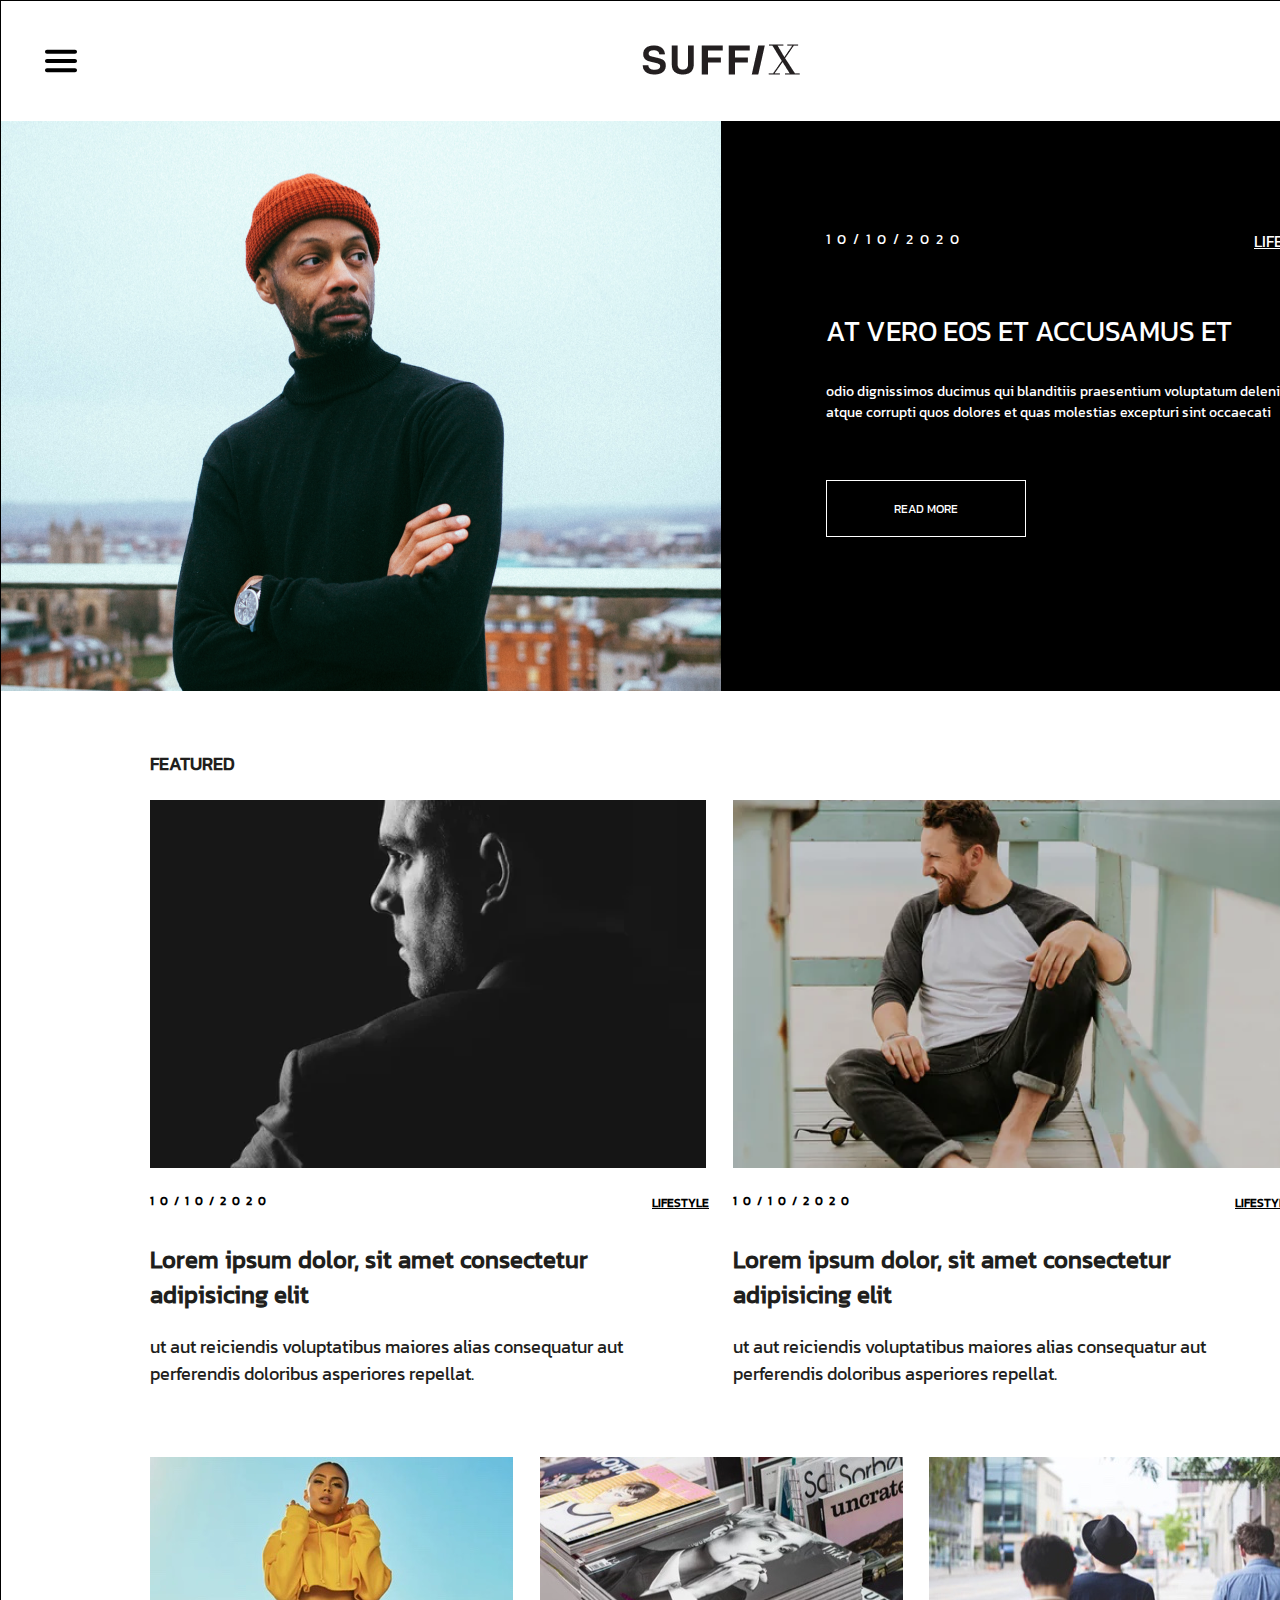
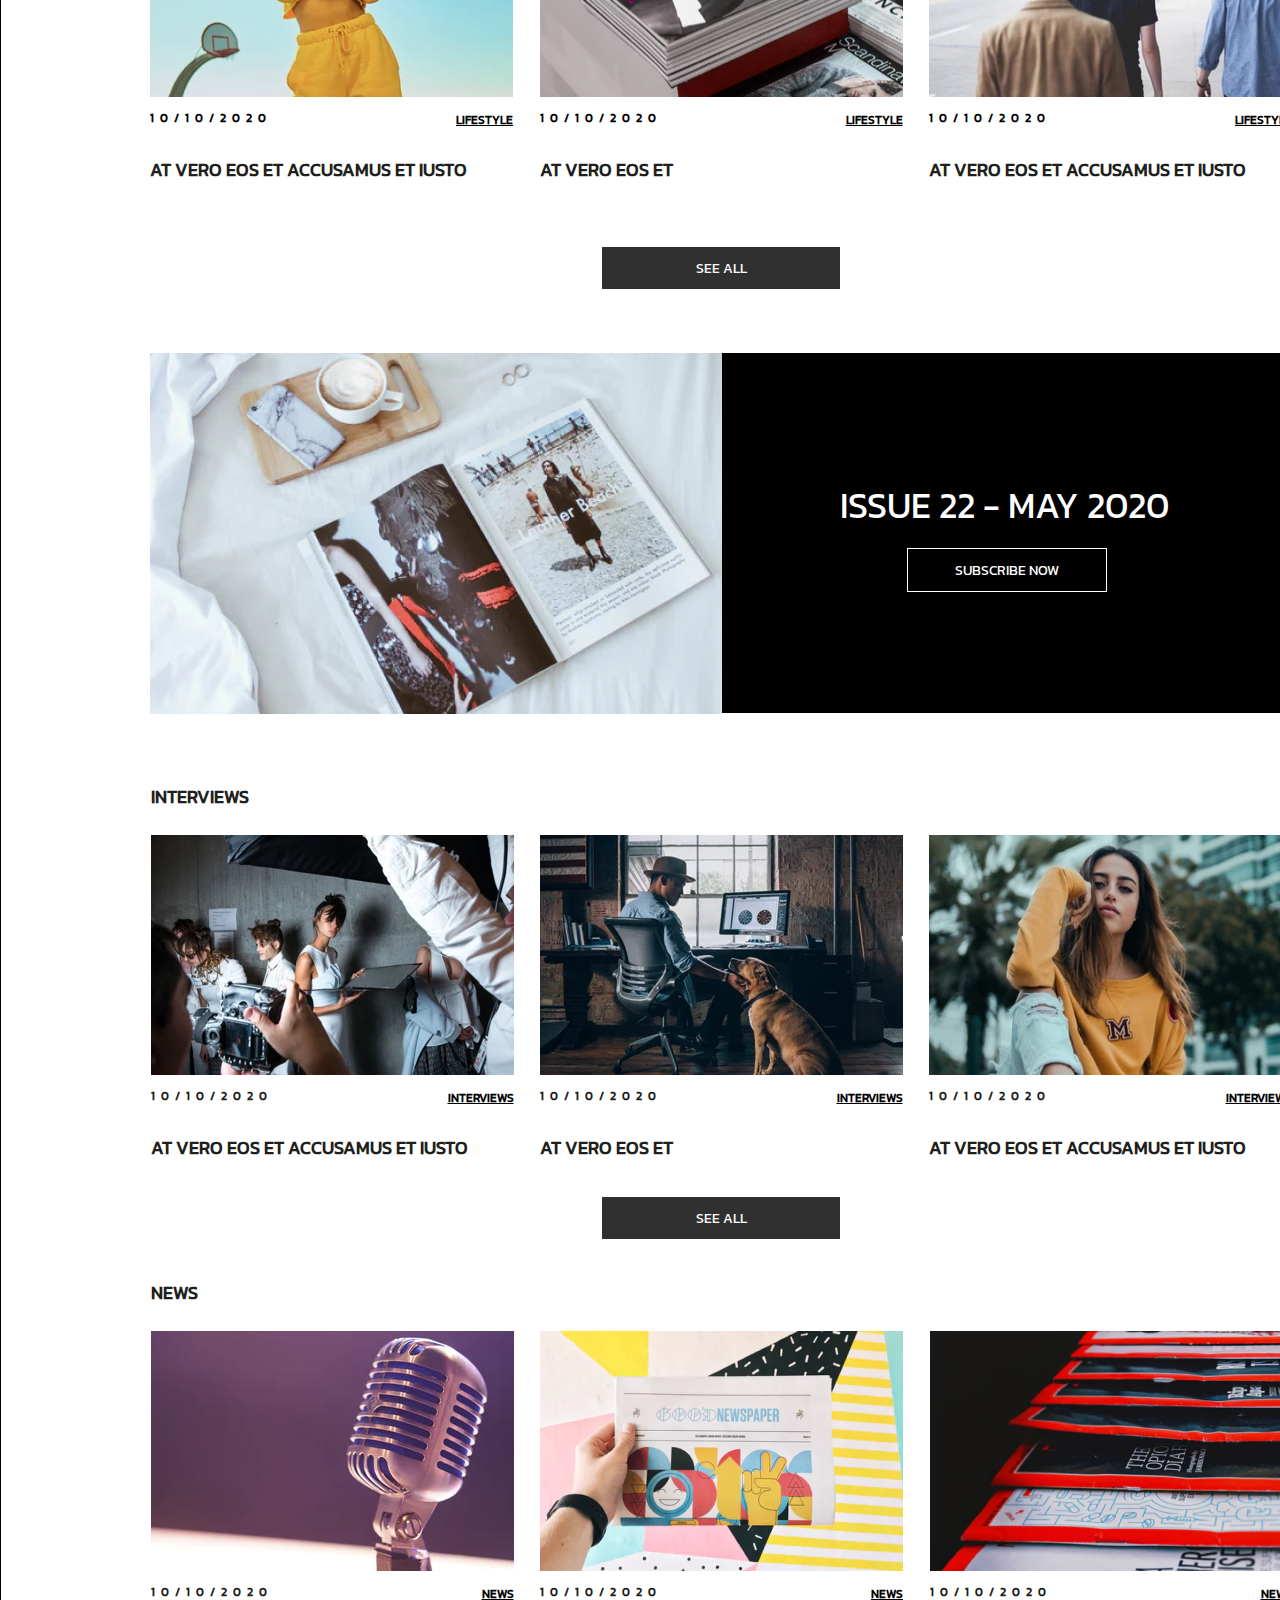
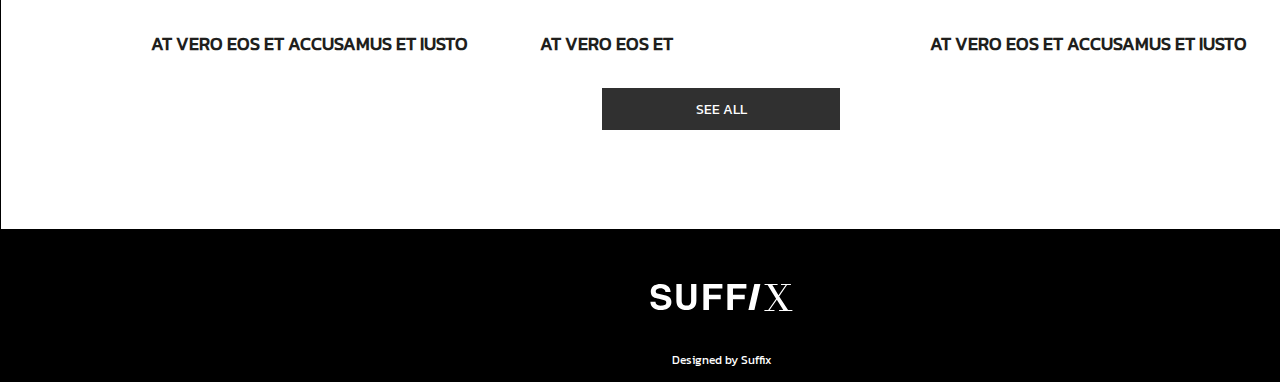
<file: index.html>
<!DOCTYPE html>
<html lang="en">
<head>
    <meta charset="UTF-8">
    <meta name="viewport" content="width=device-width, initial-scale=1.0">
    <title>Document</title>
    <link rel="stylesheet" href="styles/main.css">
</head>
<body>
    
    <main class="main">
        <header class="header">
            <div class="cross_bar_box">
                <div class="cross">
                    <img class="cross" src="styles/img/menu-burger.svg" alt="cross">
                </div>
            </div>
            <div class="suffix_header">
                <a href="#">
                    <img class="suffix_header_img" src="styles/img/Group 13.png" alt="suffix">
                </a>
            </div>
        </header>

        <section class="slider">

            <figure class="left_slider">
                <img class="man_img" src="styles/img/philip-martin-5aGUyCW_PJw-unsplash.png" alt="мужик">
            </figure>

            <figure class="right_slider">
                <figcaption class="caption_black">
                    <div class="date_lifestyle_caption_black">

                        <div class="date_caption_black">
                            10/10/2020
                        </div>

                        <div class="lifestyle_caption_black">
                            LIFESTYLE
                        </div>

                    </div>

                    <article class="text_caption_black">

                        <header class="cap_name">
                            <P>AT VERO EOS ET ACCUSAMUS ET</P>
                        </header>

                        <div class="cap_text">
                            <P>odio dignissimos ducimus qui blanditiis praesentium voluptatum deleniti atque corrupti quos dolores et quas molestias excepturi sint occaecati</P>
                        </div>
                        
                    </article>

                    <aside class="block_to_button">

                        <div class="button_readme">
                            <a class="button_none_decoration" href="#">
                                <p>READ MORE</p>
                            </a>
                        </div>

                    </aside>
                </figcaption>
            </figure>

        </section>

        <article class="slider_featured">

            <header3 class="featured_box">
                <p>FEATURED</p>
            </header3>

            <figure class="sliders_for_posts">
                
                <section class="slider_post">

                    <figure class="feature_img_box">
                        <img class="img_box_auto_adaptive_featured" src="styles/img/photo-1453396450673-3fe83d2db2c4.png" alt="">
                    </figure>
                    
                    <figcaption class="date_lifestyle_slider_post">

                        <div class="date_slider_post">
                            <p>10/10/2020</p>
                        </div>
                        <div class="lifestyle_slider_post">
                            <p>LIFESTYLE</p>
                        </div>
   
                    </figcaption>
                    
                    <figcaption class="text1_slider_post">
                        <p>Lorem ipsum dolor, sit amet consectetur adipisicing elit</p>
                    </figcaption>

                    <figcaption class="text2_slider_post">
                        <p>ut aut reiciendis voluptatibus maiores alias consequatur aut perferendis doloribus asperiores repellat.</p>
                    </figcaption>

                </section>

                <section class="slider_post">

                    <figure class="feature_img_box">
                        <img class="img_box_auto_adaptive_featured" src="styles/img/photo-1492447166138-50c3889fccb1.png" alt="">
                    </figure>
                    
                    <figcaption class="date_lifestyle_slider_post">

                        <div class="date_slider_post">
                            <p>10/10/2020</p>
                        </div>
                        <div class="lifestyle_slider_post">
                            <p>LIFESTYLE</p>
                        </div>

                    </figcaption>
                    
                    <figcaption class="text1_slider_post">
                        <p>Lorem ipsum dolor, sit amet consectetur adipisicing elit</p>
                    </figcaption>

                    <figcaption class="text2_slider_post">
                        <p>ut aut reiciendis voluptatibus maiores alias consequatur aut perferendis doloribus asperiores repellat.</p>
                    </figcaption>

                </section>               
            </figure>

        </article>

        <article class="slider_featured2">
            <figure class="sliders_for_posts2">
                
                <section class="slider_post2">

                    <figure class="feature_img_box2">
                        <img class="img_box_auto_adaptive_featured2" src="styles/img/img-1.png" alt="">
                    </figure>
                    
                    <figcaption class="date_lifestyle_slider_post2">

                        <div class="date_slider_post2">
                            <p>10/10/2020</p>
                        </div>
                        <div class="lifestyle_slider_post2">
                            <p>LIFESTYLE</p>
                        </div>
   
                    </figcaption>
                    
                    <figcaption class="text1_slider_post2">
                        <p>At vero eos et accusamus et iusto</p>
                    </figcaption>
                
                </section>

                <section class="slider_post2">

                    <figure class="feature_img_box2">
                        <img class="img_box_auto_adaptive_featured2" src="styles/img/img-2.png" alt="">
                    </figure>
                    
                    <figcaption class="date_lifestyle_slider_post2">

                        <div class="date_slider_post2">
                            <p>10/10/2020</p>
                        </div>
                        <div class="lifestyle_slider_post2">
                            <p>LIFESTYLE</p>
                        </div>

                    </figcaption>
                    
                    <figcaption class="text1_slider_post2">
                        <p>At vero eos et</p>
                    </figcaption>   

                </section> 
                   
                <section class="slider_post2">

                    <figure class="feature_img_box2">
                        <img class="img_box_auto_adaptive_featured2" src="styles/img/img-3.png" alt="">
                    </figure>
                    
                    <figcaption class="date_lifestyle_slider_post2">

                        <div class="date_slider_post2">
                            <p>10/10/2020</p>
                        </div>
                        <div class="lifestyle_slider_post2">
                            <p>LIFESTYLE</p>
                        </div>

                    </figcaption>
                    
                    <figcaption class="text1_slider_post2">
                        <p>At vero eos et accusamus et iusto</p>
                    </figcaption>

                </section>
                
            </figure>

            <aside class="box_for_button_SeeAll">
                <div class="button_SeeAll">
                    <a class="button_none_decoration" href="#">
                        <p>SEE ALL</p>
                    </a>
                </div>
            </aside>

        </article>

        <article class="slider_new_event">

            <figure class="slider_new_event_post">
                <img class="img_adaptive_slider_new_ivent" src="styles/img/magazine.png" alt="">
            </figure>

            <figure class="slider_new_event_post">

                <figcaption class="box_date_subscribe">

                    <div class="date_in_black_box">
                        ISSUE 22 - MAY 2020
                    </div>

                    <aside class="button_subscribe_in_black_box">
                        <a class="button_none_decoration" href="#">
                            <p>SUBSCRIBE NOW</p>
                        </a>
                    </aside>

                </figcaption>

            </figure>
        </article>

        <div class="box_for_interviews">
            <header3 class="header_interviews">
                <p>INTERVIEWS</p>
            </header3>

            <article class="slider_featured3">
                <figure class="sliders_for_posts3">

                    <section class="slider_post2">

                        <figure class="feature_img_box2">
                            <img class="img_box_auto_adaptive_featured2" src="styles/img/img-5.png" alt="">
                        </figure>

                        <figcaption class="date_lifestyle_slider_post2">

                            <div class="date_slider_post3">
                                <p>10/10/2020</p>
                            </div>
                            <div class="lifestyle_slider_post3">
                                <p>INTERVIEWS</p>
                            </div>
   
                        </figcaption>
                    
                        <figcaption class="text1_slider_post3">
                            <p>At vero eos et accusamus et iusto</p>
                        </figcaption>
                
                    </section>

                    <section class="slider_post2">

                        <figure class="feature_img_box2">
                            <img class="img_box_auto_adaptive_featured2" src="styles/img/img-6.png" alt="">
                        </figure>
                    
                        <figcaption class="date_lifestyle_slider_post2">

                            <div class="date_slider_post3">
                                <p>10/10/2020</p>
                            </div>
                            <div class="lifestyle_slider_post3">
                                <p>INTERVIEWS</p>
                            </div>

                        </figcaption>
                    
                        <figcaption class="text1_slider_post3">
                            <p>At vero eos et</p>
                        </figcaption>   

                    </section> 
                
                    <section class="slider_post2">

                        <figure class="feature_img_box2">
                            <img class="img_box_auto_adaptive_featured2" src="styles/img/img-7.png" alt="">
                        </figure>
                    
                        <figcaption class="date_lifestyle_slider_post2">

                            <div class="date_slider_post3">
                                <p>10/10/2020</p>
                            </div>
                            <div class="lifestyle_slider_post3">
                                <p>INTERVIEWS</p>
                            </div>

                        </figcaption>
                    
                        <figcaption class="text1_slider_post3">
                            <p>At vero eos et accusamus et iusto</p>
                        </figcaption>

                    </section>
                </figure>
            </article>

            <aside class="box_for_button_SeeAll2">
                <div class="button_SeeAll">
                    <a class="button_none_decoration" href="#">
                        <p>SEE ALL</p>
                    </a>
                </div>
            </aside>

        </div>

        <div class="box_for_news">

            <header3 class="header_interviews">
                <p>NEWS</p>
            </header3>

            <article class="slider_featured4">
                <figure class="sliders_for_posts3">
                    <section class="slider_post2">

                        <figure class="feature_img_box2">
                            <img class="img_box_auto_adaptive_featured2" src="styles/img/8.png" alt="">
                        </figure>

                        <figcaption class="date_lifestyle_slider_post2">

                            <div class="date_slider_post3">
                                <p>10/10/2020</p>
                            </div>
                            <div class="lifestyle_slider_post3">
                                <p>NEWS</p>
                            </div>
   
                        </figcaption>
                    
                        <figcaption class="text1_slider_post3">
                            <p>At vero eos et accusamus et iusto</p>
                        </figcaption>
                
                    </section>

                    <section class="slider_post2">

                        <figure class="feature_img_box2">
                            <img class="img_box_auto_adaptive_featured2" src="styles/img/9.png" alt="">
                        </figure>
                    
                        <figcaption class="date_lifestyle_slider_post2">

                            <div class="date_slider_post3">
                                <p>10/10/2020</p>
                            </div>
                            <div class="lifestyle_slider_post3">
                                <p>NEWS</p>
                            </div>

                        </figcaption>
                    
                        <figcaption class="text1_slider_post3">
                            <p>At vero eos et</p>
                        </figcaption>   

                    </section> 
                
                    <section class="slider_post2">

                        <figure class="feature_img_box2">
                            <img class="img_box_auto_adaptive_featured2" src="styles/img/10.png" alt="">
                        </figure>
                    
                        <figcaption class="date_lifestyle_slider_post2">

                            <div class="date_slider_post3">
                                <p>10/10/2020</p>
                            </div>
                            <div class="lifestyle_slider_post3">
                                <p>NEWS</p>
                            </div>

                        </figcaption>
                    
                        <figcaption class="text1_slider_post3">
                            <p>At vero eos et accusamus et iusto</p>
                        </figcaption>

                    </section>
                </figure>
            </article>

            <aside class="box_for_button_SeeAll2">
                <div class="button_SeeAll">
                    <a class="button_none_decoration" href="#">
                        <p>SEE ALL</p>
                    </a>
                </div>
            </aside>

        </div>

        <footer class="last_suffix_box">

            <div class="suffix_name_footer">
                <img src="styles/img/footer 2.svg" alt="">
            </div>
            
            <div class="designed_by_suffix">
                <p>Designed by Suffix </p>
            </div>

        </footer>

    </main>

</body>
</html>
</file>
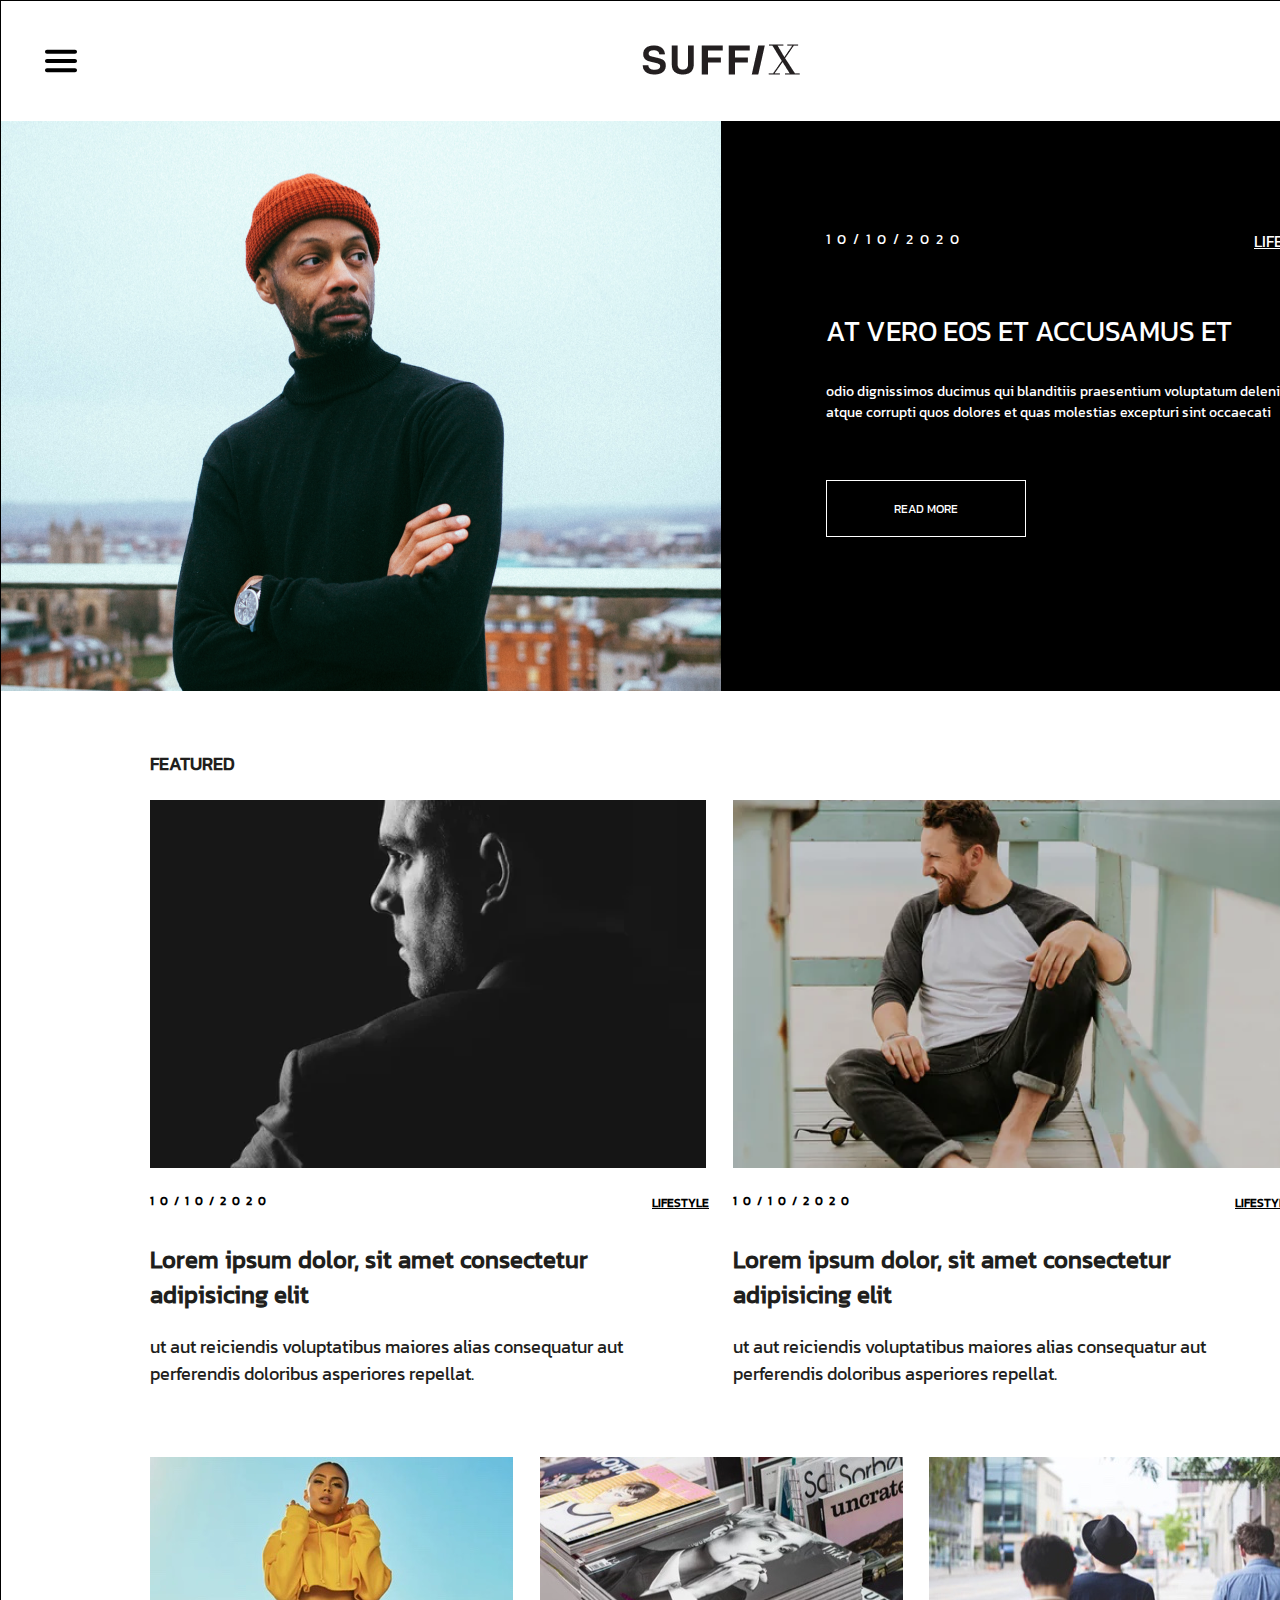
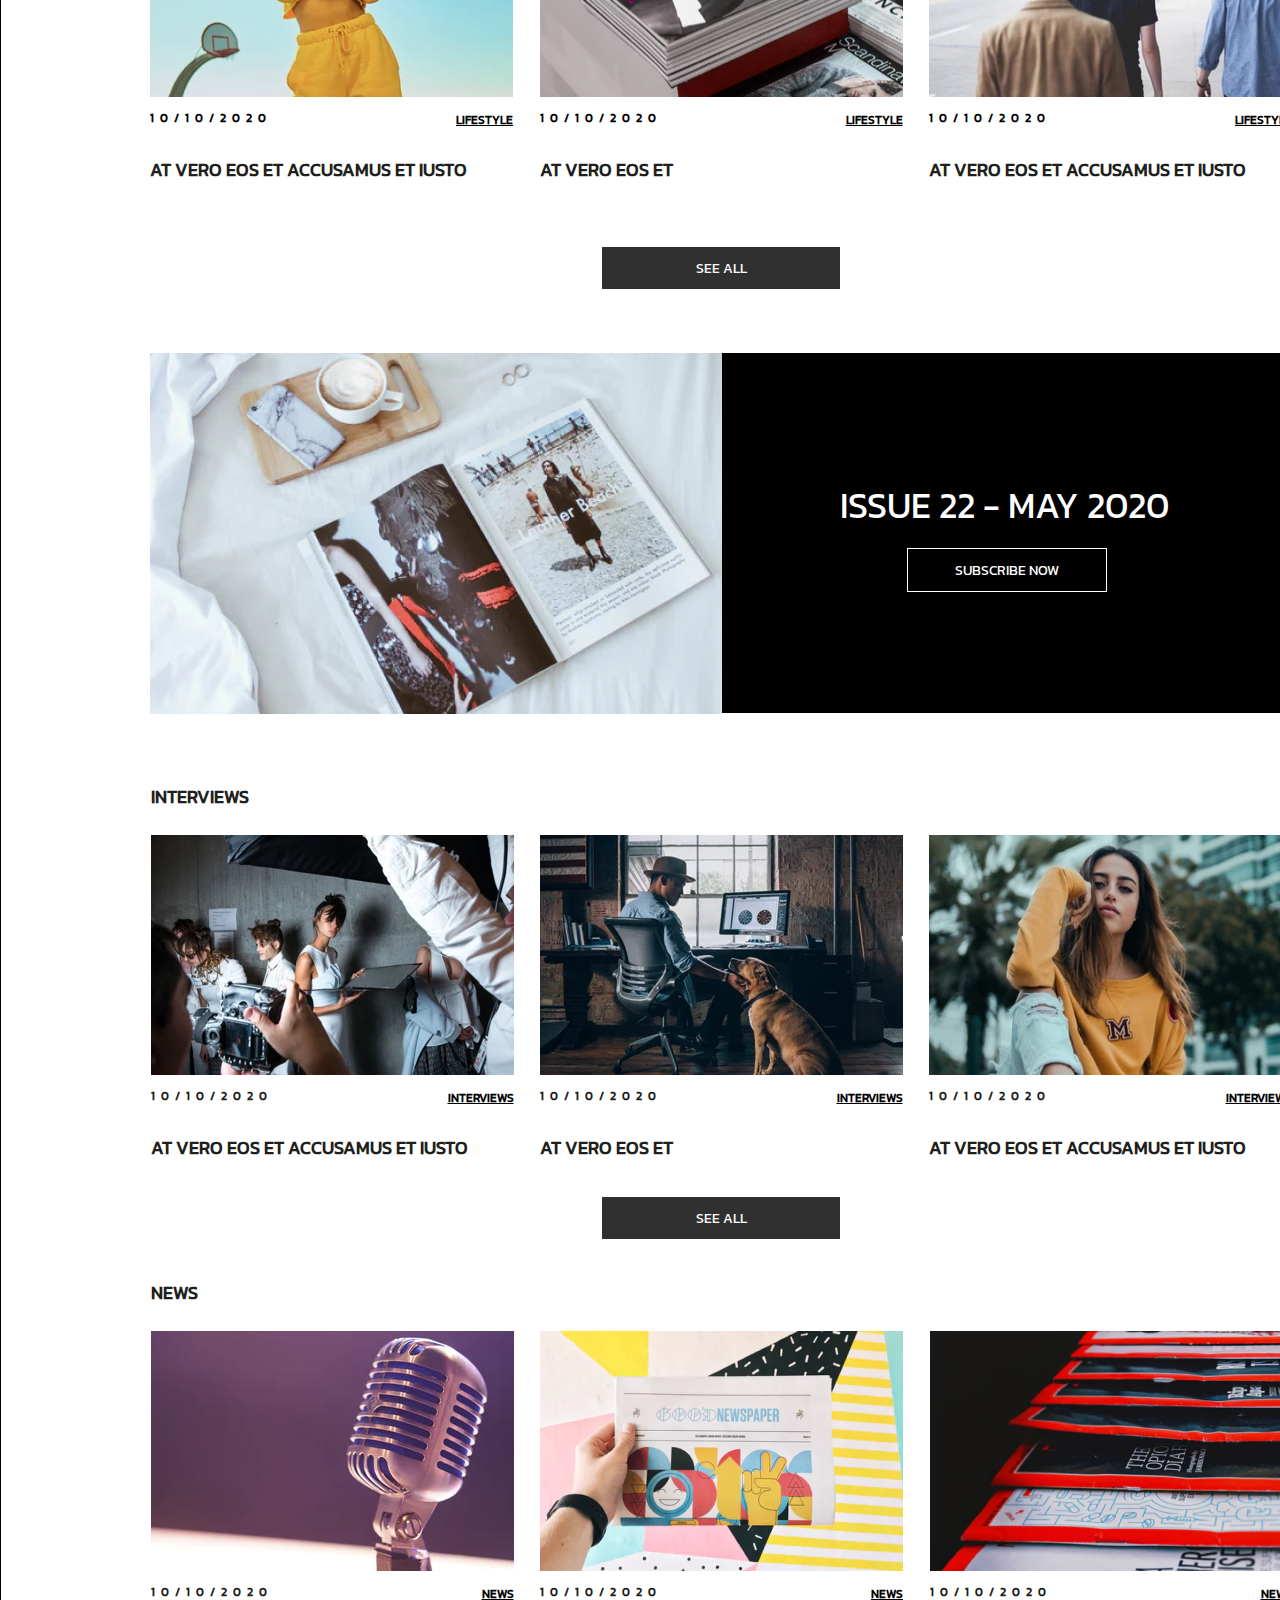
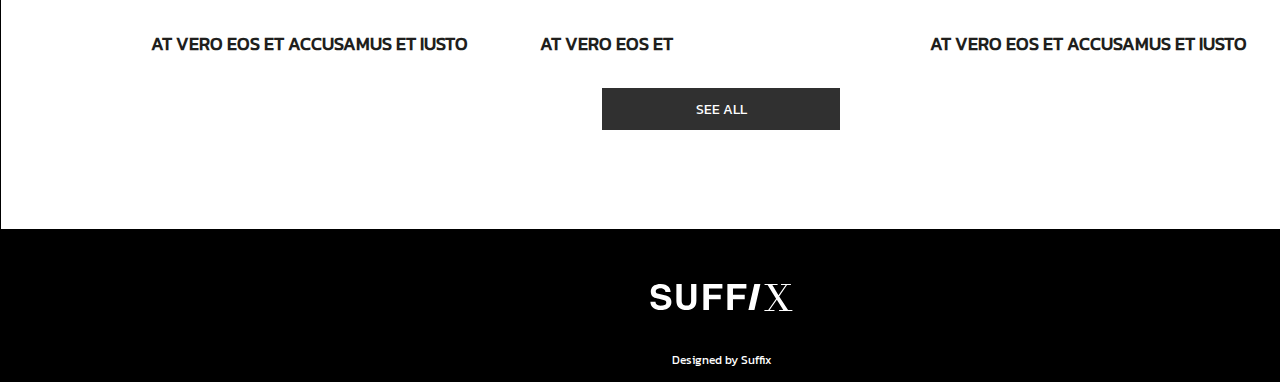
<file: main.html>
<!DOCTYPE html>
<html lang="en">
<head>
    <meta charset="UTF-8">
    <meta name="viewport" content="width=device-width, initial-scale=1.0">
    <title>Document</title>
    <link rel="stylesheet" href="styles/main.css">
</head>
<body>
    
    <main class="main">
        <header class="header">
            <div class="cross_bar_box">
                <div class="cross">
                    <img class="cross" src="styles/img/menu-burger.svg" alt="cross">
                </div>
            </div>
            <div class="suffix_header">
                <a href="#">
                    <img src="styles/img/Group 13.png" alt="suffix">
                </a>
            </div>
        </header>

        <section class="slider">

            <figure class="left_slider">
                <img src="styles/img/philip-martin-5aGUyCW_PJw-unsplash.png" alt="мужик">
            </figure>

            <figure class="right_slider">
                <figcaption class="caption_black">
                    <div class="date_lifestyle_caption_black">

                        <div class="date_caption_black">
                            10/10/2020
                        </div>

                        <div class="lifestyle_caption_black">
                            LIFESTYLE
                        </div>

                    </div>

                    <article class="text_caption_black">

                        <header class="cap_name">
                            <P>AT VERO EOS ET ACCUSAMUS ET</P>
                        </header>

                        <div class="cap_text">
                            <P>odio dignissimos ducimus qui blanditiis praesentium voluptatum deleniti atque corrupti quos dolores et quas molestias excepturi sint occaecati</P>
                        </div>
                        
                    </article>

                    <aside class="block_to_button">

                        <div class="button_readme">
                            <a class="button_none_decoration" href="#">
                                <p>READ MORE</p>
                            </a>
                        </div>

                    </aside>
                </figcaption>
            </figure>

        </section>




        <article class="slider_featured">

            <header3 class="featured_box">
                <p>FEATURED</p>
            </header3>

            <figure class="sliders_for_posts">
                
                <section class="slider_post">

                    <figure class="feature_img_box">
                        <img class="img_box_auto_adaptive_featured" src="styles/img/photo-1453396450673-3fe83d2db2c4.png" alt="">
                    </figure>
                    
                    <figcaption class="date_lifestyle_slider_post">

                        <div class="date_slider_post">
                            <p>10/10/2020</p>
                        </div>
                        <div class="lifestyle_slider_post">
                            <p>LIFESTYLE</p>
                        </div>
   
                    </figcaption>
                    
                    <figcaption class="text1_slider_post">
                        <p>Lorem ipsum dolor, sit amet consectetur <br> adipisicing elit</p>
                    </figcaption>

                    <figcaption class="text2_slider_post">
                        <p>ut aut reiciendis voluptatibus maiores alias consequatur aut perferendis doloribus asperiores repellat.</p>
                    </figcaption>

                </section>



                <section class="slider_post">

                    <figure class="feature_img_box">
                        <img class="img_box_auto_adaptive_featured" src="styles/img/photo-1492447166138-50c3889fccb1.png" alt="">
                    </figure>
                    
                    <figcaption class="date_lifestyle_slider_post">

                        <div class="date_slider_post">
                            <p>10/10/2020</p>
                        </div>
                        <div class="lifestyle_slider_post">
                            <p>LIFESTYLE</p>
                        </div>

                    </figcaption>
                    
                    <figcaption class="text1_slider_post">
                        <p>Lorem ipsum dolor, sit amet consectetur <br> adipisicing elit</p>
                    </figcaption>

                    <figcaption class="text2_slider_post">
                        <p>ut aut reiciendis voluptatibus maiores alias consequatur aut perferendis doloribus asperiores repellat.</p>
                    </figcaption>

                </section>               
            </figure>

        </article>





        <article class="slider_featured2">
            <figure class="sliders_for_posts2">
                
                
                <section class="slider_post2">

                    <figure class="feature_img_box2">
                        <img class="img_box_auto_adaptive_featured2" src="styles/img/img-1.png" alt="">
                    </figure>
                    
                    <figcaption class="date_lifestyle_slider_post2">

                        <div class="date_slider_post2">
                            <p>10/10/2020</p>
                        </div>
                        <div class="lifestyle_slider_post2">
                            <p>LIFESTYLE</p>
                        </div>
   
                    </figcaption>
                    
                    <figcaption class="text1_slider_post2">
                        <p>At vero eos et accusamus et iusto</p>
                    </figcaption>
                
                </section>


                <section class="slider_post2">

                    <figure class="feature_img_box2">
                        <img class="img_box_auto_adaptive_featured2" src="styles/img/img-2.png" alt="">
                    </figure>
                    
                    <figcaption class="date_lifestyle_slider_post2">

                        <div class="date_slider_post2">
                            <p>10/10/2020</p>
                        </div>
                        <div class="lifestyle_slider_post2">
                            <p>LIFESTYLE</p>
                        </div>

                    </figcaption>
                    
                    <figcaption class="text1_slider_post2">
                        <p>At vero eos et</p>
                    </figcaption>   

                </section> 
                
                
                <section class="slider_post2">

                    <figure class="feature_img_box2">
                        <img class="img_box_auto_adaptive_featured2" src="styles/img/img-3.png" alt="">
                    </figure>
                    
                    <figcaption class="date_lifestyle_slider_post2">

                        <div class="date_slider_post2">
                            <p>10/10/2020</p>
                        </div>
                        <div class="lifestyle_slider_post2">
                            <p>LIFESTYLE</p>
                        </div>

                    </figcaption>
                    
                    <figcaption class="text1_slider_post2">
                        <p>At vero eos et accusamus et iusto</p>
                    </figcaption>

                </section>
                
            </figure>

            <aside class="box_for_button_SeeAll">
                <div class="button_SeeAll">
                    <a class="button_none_decoration" href="#">
                        <p>SEE ALL</p>
                    </a>
                </div>
            </aside>

        </article>



        



        <article class="slider_new_event">

            <figure class="slider_new_event_post">
                <img class="img_adaptive_slider_new_ivent" src="styles/img/magazine.png" alt="">
            </figure>

            <figure class="slider_new_event_post">

                <figcaption class="box_date_subscribe">

                    <div class="date_in_black_box">
                        ISSUE 22 - MAY 2020
                    </div>

                    <aside class="button_subscribe_in_black_box">
                        <a class="button_none_decoration" href="#">
                            <p>SUBSCRIBE NOW</p>
                        </a>
                    </aside>

                </figcaption>

            </figure>
        </article>


        <div class="box_for_interviews">
            <header3 class="header_interviews">
                <p>INTERVIEWS</p>
            </header3>


            <article class="slider_featured3">
                <figure class="sliders_for_posts3">

                
                    <section class="slider_post2">

                        <figure class="feature_img_box2">
                            <img class="img_box_auto_adaptive_featured2" src="styles/img/img-5.png" alt="">
                        </figure>

                        <figcaption class="date_lifestyle_slider_post2">

                            <div class="date_slider_post3">
                                <p>10/10/2020</p>
                            </div>
                            <div class="lifestyle_slider_post3">
                                <p>INTERVIEWS</p>
                            </div>
   
                        </figcaption>
                    
                        <figcaption class="text1_slider_post3">
                            <p>At vero eos et accusamus et iusto</p>
                        </figcaption>
                
                    </section>


                    <section class="slider_post2">

                        <figure class="feature_img_box2">
                            <img class="img_box_auto_adaptive_featured2" src="styles/img/img-6.png" alt="">
                        </figure>
                    
                        <figcaption class="date_lifestyle_slider_post2">

                            <div class="date_slider_post3">
                                <p>10/10/2020</p>
                            </div>
                            <div class="lifestyle_slider_post3">
                                <p>INTERVIEWS</p>
                            </div>

                        </figcaption>
                    
                        <figcaption class="text1_slider_post3">
                            <p>At vero eos et</p>
                        </figcaption>   

                    </section> 
                
                
                    <section class="slider_post2">

                        <figure class="feature_img_box2">
                            <img class="img_box_auto_adaptive_featured2" src="styles/img/img-7.png" alt="">
                        </figure>
                    
                        <figcaption class="date_lifestyle_slider_post2">

                            <div class="date_slider_post3">
                                <p>10/10/2020</p>
                            </div>
                            <div class="lifestyle_slider_post3">
                                <p>INTERVIEWS</p>
                            </div>

                        </figcaption>
                    
                        <figcaption class="text1_slider_post3">
                            <p>At vero eos et accusamus et iusto</p>
                        </figcaption>

                    </section>
                </figure>
            </article>

            <aside class="box_for_button_SeeAll2">
                <div class="button_SeeAll">
                    <a class="button_none_decoration" href="#">
                        <p>SEE ALL</p>
                    </a>
                </div>
            </aside>

        </div>

        

        <div class="box_for_news">

            <header3 class="header_interviews">
                <p>NEWS</p>
            </header3>


            <article class="slider_featured4">
                <figure class="sliders_for_posts3">

                
                    <section class="slider_post2">

                        <figure class="feature_img_box2">
                            <img class="img_box_auto_adaptive_featured2" src="styles/img/8.png" alt="">
                        </figure>

                        <figcaption class="date_lifestyle_slider_post2">

                            <div class="date_slider_post3">
                                <p>10/10/2020</p>
                            </div>
                            <div class="lifestyle_slider_post3">
                                <p>NEWS</p>
                            </div>
   
                        </figcaption>
                    
                        <figcaption class="text1_slider_post3">
                            <p>At vero eos et accusamus et iusto</p>
                        </figcaption>
                
                    </section>


                    <section class="slider_post2">

                        <figure class="feature_img_box2">
                            <img class="img_box_auto_adaptive_featured2" src="styles/img/9.png" alt="">
                        </figure>
                    
                        <figcaption class="date_lifestyle_slider_post2">

                            <div class="date_slider_post3">
                                <p>10/10/2020</p>
                            </div>
                            <div class="lifestyle_slider_post3">
                                <p>NEWS</p>
                            </div>

                        </figcaption>
                    
                        <figcaption class="text1_slider_post3">
                            <p>At vero eos et</p>
                        </figcaption>   

                    </section> 
                
                
                    <section class="slider_post2">

                        <figure class="feature_img_box2">
                            <img class="img_box_auto_adaptive_featured2" src="styles/img/10.png" alt="">
                        </figure>
                    
                        <figcaption class="date_lifestyle_slider_post2">

                            <div class="date_slider_post3">
                                <p>10/10/2020</p>
                            </div>
                            <div class="lifestyle_slider_post3">
                                <p>NEWS</p>
                            </div>

                        </figcaption>
                    
                        <figcaption class="text1_slider_post3">
                            <p>At vero eos et accusamus et iusto</p>
                        </figcaption>

                    </section>
                </figure>
            </article>

            <aside class="box_for_button_SeeAll2">
                <div class="button_SeeAll">
                    <a class="button_none_decoration" href="#">
                        <p>SEE ALL</p>
                    </a>
                </div>
            </aside>

        </div>


        <footer class="last_suffix_box">

            <div class="suffix_name_footer">
                <img src="styles/img/footer 2.svg" alt="">
            </div>
            
            <div class="designed_by_suffix">
                <p>Designed by Suffix </p>
            </div>

        </footer>

    </main>

</body>
</html>
</file>
<file: styles/main.css>
@import url(reset.css);
@import url(font.css);

.main{
    height: 3580px;
    width: 1440px;
    border: 1px solid black;
    margin: 0px auto;
}

.header{
    height: 120px;
    width: 1440px;
    display: flex;
}

.suffix_header{
    height: 120px;
    width: 1200px;
    display: flex;
    justify-content: center;
    align-items: center;    
}

.cross_bar_box{
    height: 120px;
    width: 120px;
    display: flex;
    justify-content: center;
    align-items: center;
}

.cross{
    height: 32px;
    width: 32px;
}

.cross::after{
    display: block;
    position: absolute;
}

.cross:hover::after{
    height: 360px;
    width: 345px;
    content: "";
    cursor: pointer;
    box-shadow: 0px 0px 10px 0px black;
    background-color: white;
}

.slider{
    height: 570px;
    width: 1440px;
    margin-bottom: 59px;
    display: flex;
}

.left_slider{
    height: 570px;
    width: 720px;
    display: flex;
    justify-content: center;
    align-items: center;
}

.right_slider{
    height: 570px;
    width: 720px;
    background-color: black;
}

.caption_black{
    width: 502px;
    height: 309px;
    margin: 108px 0 0 105px;
}

.date_lifestyle_caption_black{
    width: 100%;
    height: 81px;
    display: flex;
}

.lifestyle_caption_black{
    width: 100%;
    height: 81px;
    color: white;;
    display: flex;
    justify-content: right;
    font-family: Kanit;
    font-size: 16px;
    font-style: normal;
    font-weight: 500;
    line-height: normal;
    text-decoration-line: underline;
}

.date_caption_black{
    width: 100%;
    height: 81px;
    display: flex;
    color: white;
    font-family: Kanit;
    font-size: 14px;
    font-style: normal;
    font-weight: 500;
    line-height: normal;
    letter-spacing: 7px;
}

.text_caption_black{
    width: 100%;
    height: 113px;
    color: white;
    display: flex;
    flex-direction: column;
}

.cap_name{
    width: 100%;
    height: 42px;
    display: block;
    font-family: Kanit;
    font-size: 28px;
    font-style: normal;
    font-weight: 500;
    line-height: normal;
    text-transform: uppercase;
}

.cap_text{
    width: 100%;
    height: 71px;
    display: flex;
    align-items: end;
    color: #FFF;
    font-family: Kanit;
    font-size: 14px;
    font-style: normal;
    font-weight: 1;
    line-height: normal;    
}

.block_to_button{
    width: 100%;
    height: 114px;
    display: flex;
    justify-content: left;
    align-items: end;
}

.button_readme{
    width: 198px;
    height: 55px;
    color: #FFF;
    text-align: center;
    font-family: Kanit;
    font-size: 12px;
    font-style: normal;
    font-weight: 500;
    line-height: normal;
    display: flex;
    justify-content: center;
    align-items: center;
    border: 1px solid white;
}

.button_none_decoration{
    text-decoration: none;
    color: white;
}

.slider_featured{
    width: 1142px;
    height: 648px;
    margin: 59px auto;
}

.featured_box{
    width: 100%;
    height: 28px;
    color: #1F1F1D;
    font-family: Kanit;
    font-size: 18px;
    font-style: normal;
    font-weight: 1000;
    line-height: normal;
}

.sliders_for_posts{
    width: 100%;
    height: 616px;
    display: flex;
    justify-content: space-between;
}

.slider_post{
    width: 559px;
    height: 616px;
}

.feature_img_box{
    width: 100%;
    height: 389px;
    margin-top: 23px;
}

.img_box_auto_adaptive_featured{
    background-size: auto;
}

.date_lifestyle_slider_post{
    width: 100%;
    height: 23px;
    display: flex;
}

.date_slider_post{
    width: 100%;
    height: 23px;
    display: flex;
    align-items: center;
    color: #000;
    font-family: Kanit;
    font-size: 12px;
    font-style: normal;
    font-weight: 1000;
    line-height: normal;
    letter-spacing: 6px;
}

.lifestyle_slider_post{
    width: 100%;
    height: 23px;
    display: flex;
    justify-content: right;
    align-items: end;
    text-decoration: underline;
    color: #000;
    text-align: right;
    font-family: Kanit;
    font-size: 12px;
    font-style: normal;
    font-weight: 1000;
    line-height: normal;
}

.text1_slider_post{
    width: 100%;
    height: 100px;
    display: flex;
    align-items: end;
    font-size: 30px;
    color: #1F1F1D;
    font-family: Kanit;
    font-size: 24px;
    font-style: normal;
    font-weight: 1000;
    line-height: normal;
}

.text2_slider_post{
    width: 100%;
    height: 75px;
    display: flex;
    align-items: end;
    font-size: 20px;
    color: #1F1F1D;
    font-family: Kanit;
    font-size: 18px;
    font-style: normal;
    font-weight: 100;
    line-height: normal;    
}

.slider_featured2{
    width: 1142px;
    height: 432px;
    display: flex;
    flex-direction: column;
    justify-content: space-between;
    margin: 59px auto 64px;
}

.sliders_for_posts2{
    width: 100%;
    height: 321px;
    display: flex;
    justify-content: space-between;
}

.feature_img_box2{
    width: 363px;
    height: 240px;
}

.img_box_auto_adaptive_featured2{
    background-size: auto;
}

.slider_post2{
    width: 363px;
    height: 319px;
}

.date_lifestyle_slider_post2{
    width: 100%;
    height: 36px;
    display: flex;

}

.date_slider_post2{
    width: 100%;
    height: 24px;
    display: flex;
    padding-top: 12px;
    color: #000;
    font-family: Kanit;
    font-size: 12px;
    font-style: normal;
    font-weight: 1000;
    line-height: normal;
    letter-spacing: 6px;
}

.lifestyle_slider_post2{
    width: 100%;
    height: 22px;
    padding-top: 14px;
    display: flex;
    justify-content: right;
    text-decoration: underline;
    font-size: 13px;
    text-align: right;
    font-family: Kanit;
    font-size: 12px;
    font-style: normal;
    font-weight: 1000;
    line-height: normal;
    text-decoration-line: underline;
}

.text1_slider_post2{
    width: 100%;
    height: 50px;
    display: flex;
    align-items: end;
    font-size: 20px;
    color: #1F1F1D;
    font-family: Kanit;
    font-size: 18px;
    font-style: normal;
    font-weight: 1000;
    line-height: normal;
    text-transform: uppercase;
}

.box_for_button_SeeAll{
    width: 100%;
    height: 42px;
    display: flex;
    justify-content: center;
}

.button_SeeAll{
    width: 238px;
    height: 42px;
    background-color: #303030; 
    display: flex;
    justify-content: center;
    align-items: center;
    color: #FFF;
    text-align: center;
    font-family: Kanit;
    font-size: 14px;
    font-style: normal;
    font-weight: 500;
    line-height: normal;
}

.slider_new_event{
    width: 1143px;
    height: 360px;
    margin: 0px auto;
    display: flex;
    margin-bottom: 70px;
}

.slider_new_event_post{
    width: 100%;
    height: 360px;
    margin: 0px auto;
    background-color: black;
}

.box_date_subscribe{
    width: 335px;
    height: 150px;
    margin: 125px auto 0px;
    display: flex;
    flex-direction: column;
}

.date_in_black_box{
    width: 350px;
    height: 40px;
    margin-bottom: 30px;
    color: #FFF;
    font-family: Kanit;
    font-size: 36px;
    font-style: normal;
    font-weight: 500;
    line-height: normal;
}

.button_subscribe_in_black_box{
    width: 198px;
    height: 42px;
    display: flex;
    justify-content: center;
    align-items: center;
    font-size: 14px;
    margin: 0px auto;
    border: 1px solid white;
    color: #FFF;
    text-align: center;
    font-family: Kanit;
    font-size: 14px;
    font-style: normal;
    font-weight: 500;
    line-height: normal;
}

.header_interviews{
    width: 100%;
    height: 15px;
    margin: 0px auto;
    font-size: 16px;
    margin-bottom: 37px;
    display: block;
    color: #1F1F1D;
    font-family: Kanit;
    font-size: 18px;
    font-style: normal;
    font-weight: 1000;
    line-height: normal;
}

.sliders_for_posts3{
    width: 100%;
    height: 321px;
    display: flex;
    justify-content: space-between;
}

.slider_featured3{
    width: 100%;
    height: 325px;
    margin: 0px auto 37px;
}

.date_slider_post3{
    width: 100%;
    height: 24px;
    display: flex;
    padding-top: 12px;
    color: #1F1F1D;
    font-family: Kanit;
    font-size: 12px;
    font-style: normal;
    font-weight: 1000;
    line-height: normal;
    letter-spacing: 6px;
}

.lifestyle_slider_post3{
    width: 100%;
    height: 22px;
    padding-top: 14px;
    display: flex;
    justify-content: right;
    text-decoration: underline;
    font-size: 13px;
    color: #000;
    text-align: right;
    font-family: Kanit;
    font-size: 12px;
    font-style: normal;
    font-weight: 1000;
    line-height: normal;
    text-decoration-line: underline;
}

.text1_slider_post3{
    width: 100%;
    height: 50px;
    display: flex;
    align-items: end;
    font-size: 20px;
    color: #1F1F1D;
    font-family: Kanit;
    font-size: 18px;
    font-style: normal;
    font-weight: 1000;
    line-height: normal;
    text-transform: uppercase;
}

.box_for_button_SeeAll2{
    width: 100%;
    height: 42px;
    display: flex;
    justify-content: center;
}

.box_for_news{
    width: 1141px;
    height: 455px;
    margin: 0px auto 95px;
}

.slider_featured4{
    width: 1142px;
    height: 325px;
    margin: 0px auto 32px;
}

.box_for_interviews{
    width: 1141px;
    height: 457px;
    margin: 0px auto;
    margin-bottom: 39px;
}

.last_suffix_box{
    width: 1440px;
    height: 152px;
    margin: 0px auto;
    display: flex;
    align-items: center;
    flex-direction: column;
    background-color: black;
}

.suffix_name_footer{
    width: 142px;
    height: 27px;
    margin-top: 55px;
    margin-bottom: 40px;
}

.designed_by_suffix{
    width: 102px;
    height: 18px;
    font-size: 13px;
    color: white;
    color: #FFF;
    text-align: center;
    font-family: Kanit;
    font-size: 12px;
    font-style: normal;
    font-weight: 300;
    line-height: normal;    
} 

@media screen and (max-width: 1240px){

    .main{
        height: 3505px;
        width: 1240px;
        border: 1px solid black;
        margin: 0px auto;
    }
    
    .header{
        height: 120px;
        width: 1240px;
        display: flex;
    }
    
    .suffix_header{
        height: 120px;
        width: 1000px;
        display: flex;
        justify-content: center;
        align-items: center;    
    }
    
    .slider{
        height: 570px;
        width: 1240px;
        margin-bottom: 59px;
        display: flex;
    }
    
    .left_slider{
        height: 570px;
        width: 620px;
        display: flex;
        justify-content: center;
        align-items: center;
    }
    
    .right_slider{
        height: 570px;
        width: 620px;
        background-color: black;
    }
    
    .caption_black{
        width: 407px;
        height: 335px;
        margin: 118px 0 0 100px;
    }
    
    .date_lifestyle_caption_black{
        width: 100%;
        height: 55px;
        display: flex;
    }
    
    .date_caption_black{
        width: 100%;
        height: 55px;
        display: flex;
        color: white;
        font-family: Kanit;
        font-size: 14px;
        font-style: normal;
        font-weight: 500;
        line-height: normal;
        letter-spacing: 7px;
    }
    
    .lifestyle_caption_black{
        width: 100%;
        height: 55px;
        color: white;;
        display: flex;
        justify-content: right;
        font-family: Kanit;
        font-size: 16px;
        font-style: normal;
        font-weight: 500;
        line-height: normal;
        text-decoration-line: underline;
    }
    
    .cap_name{
        width: 100%;
        height: 82px;
        display: block;
        font-family: Kanit;
        font-size: 28px;
        font-style: normal;
        font-weight: 500;
        line-height: normal;
        text-transform: uppercase;
    }
    
    .text_caption_black{
        width: 100%;
        height: 179px;
        color: white;
        display: flex;
        flex-direction: column;
    }
    
    .cap_text{
        width: 100%;
        height: 97px;
        display: flex;
        align-items: end;
        color: #FFF;
        font-family: Kanit;
        font-size: 14px;
        font-style: normal;
        font-weight: 1;
        line-height: normal;    
    }
    
    .block_to_button{
        width: 100%;
        height: 100px;
        display: flex;
        justify-content: left;
        align-items: end;
    }
    
    .slider_featured{
        width: 943px;
        height: 600px;
        margin: 59px auto;
    }
    
    .featured_box{
        width: 100%;
        height: 28px;
        color: #1F1F1D;
        font-family: Kanit;
        font-size: 18px;
        font-style: normal;
        font-weight: 1000;
        line-height: normal;
    }
    
    .sliders_for_posts{
        width: 100%; 
        height: 572px; 
        display: flex;
        justify-content: space-between;
    }
     
    .slider_post{
        width: 457px;
        height: 573px;
    }
    
    .feature_img_box{
        width: 457px;
        height: 300px;
        margin-top: 23px;
        margin-bottom: 25px;
        background-size: auto;
    }
    
    .img_box_auto_adaptive_featured{
        width: 457px;
        height: 300px;
        display: block;
        background-size: auto;
    }
    
    .date_lifestyle_slider_post{
        width: 100%;
        height: 23px;
        display: flex;
    }
    
    .date_slider_post{
        width: 100%;
        height: 23px;
        display: flex;
        align-items: center;
        color: #000;
        font-family: Kanit;
        font-size: 12px;
        font-style: normal;
        font-weight: 1000;
        line-height: normal;
        letter-spacing: 6px;
    }
    
    .lifestyle_slider_post{
        width: 100%;
        height: 23px;
        display: flex;
        justify-content: right;
        align-items: end;
        text-decoration: underline;
        color: #000;
        text-align: right;
        font-family: Kanit;
        font-size: 12px;
        font-style: normal;
        font-weight: 1000;
        line-height: normal;
    }
    
    .text1_slider_post{
        width: 100%;
        height: 100px;
        display: flex;
        align-items: end;
        font-size: 30px;
        color: #1F1F1D;
        font-family: Kanit;
        font-size: 24px;
        font-style: normal;
        font-weight: 1000;
        line-height: normal;
    }
    
    .text2_slider_post{
        width: 90%;
        height: 100px;
        display: flex;
        align-items: end;
        font-size: 20px;
        color: #1F1F1D;
        font-family: Kanit;
        font-size: 18px;
        font-style: normal;
        font-weight: 100;
        line-height: normal;    
    }
    
    .slider_featured2{
        width: 945px;
        height: 400px;
        display: flex;
        flex-direction: column;
        justify-content: space-between;
        margin: 59px auto 64px;
    }
    
    .sliders_for_posts2{
        width: 100%;
        height: 321px;
        display: flex;
        justify-content: space-between;
    }
    
    .feature_img_box2{
        width: 295px;
        height: 195px;
    }
    
    .img_box_auto_adaptive_featured2{
        width: 295px;
        height: 195px;
        display: block;
        background-size: auto;
    }
    
    .slider_post2{
        width: 295px;
        height: 306px;
    }
    
    .date_lifestyle_slider_post2{
        width: 100%;
        height: 36px;
        display: flex;
        margin-bottom: 20px
    }
    
    .date_slider_post2{
        width: 100%;
        height: 24px;
        display: flex;
        padding-top: 12px;
        color: #000;
        font-family: Kanit;
        font-size: 12px;
        font-style: normal;
        font-weight: 1000;
        line-height: normal;
        letter-spacing: 6px;
    }
    
    .lifestyle_slider_post2{
        width: 100%;
        height: 22px;
        padding-top: 14px;
        display: flex;
        justify-content: right;
        text-decoration: underline;
        font-size: 13px;
        text-align: right;
        font-family: Kanit;
        font-size: 12px;
        font-style: normal;
        font-weight: 1000;
        line-height: normal;
        text-decoration-line: underline;
    }
    
    .text1_slider_post2{
        width: 100%;
        height: 70px;
        display: flex;
        align-items: flex-start;
        font-size: 20px;
        color: #1F1F1D;
        font-family: Kanit;
        font-size: 18px;
        font-style: normal;
        font-weight: 1000;
        line-height: normal;
        text-transform: uppercase;
    }
    
    .box_for_button_SeeAll{
        width: 100%;
        height: 42px;
        display: flex;
        justify-content: center;
    }
    
    .button_SeeAll{
        width: 238px;
        height: 42px;
        background-color: #303030; 
        display: flex;
        justify-content: center;
        align-items: center;
        color: #FFF;
        text-align: center;
        font-family: Kanit;
        font-size: 14px;
        font-style: normal;
        font-weight: 500;
        line-height: normal;
    }
    
    .slider_new_event{
        width: 944px;
        height: 360px;
        margin: 0px auto;
        display: flex;
        margin-bottom: 70px;
    }
    
    .slider_new_event_post{
        width: 100%;
        height: 360px;
        margin: 0px auto;
        background-color: black;
    }
    
    .img_adaptive_slider_new_ivent{
        width: 100%;
        height: 360px;
    }
    
    .box_date_subscribe{
        width: 335px;
        height: 150px;
        margin: 125px auto 0px;
        display: flex;
        flex-direction: column;
    }
    
    .date_in_black_box{
        width: 350px;
        height: 40px;
        margin-bottom: 30px;
        color: #FFF;
        font-family: Kanit;
        font-size: 36px;
        font-style: normal;
        font-weight: 500;
        line-height: normal;
    }
    
    .button_subscribe_in_black_box{
        width: 198px;
        height: 42px;
        display: flex;
        justify-content: center;
        align-items: center;
        font-size: 14px;
        margin: 0px auto;
        border: 1px solid white;
        color: #FFF;
        text-align: center;
        font-family: Kanit;
        font-size: 14px;
        font-style: normal;
        font-weight: 500;
        line-height: normal;
    }
    
    .box_for_interviews{
        width: 945px;
        height: 457px;
        margin: 0px auto;
        margin-bottom: 50px;
    }
    
    .text1_slider_post3{
        width: 100%;
        height: 50px;
        display: flex;
        align-items: flex-start;
        font-size: 20px;
        color: #1F1F1D;
        font-family: Kanit;
        font-size: 18px;
        font-style: normal;
        font-weight: 1000;
        line-height: normal;
        text-transform: uppercase;
    }
    
    .box_for_news{
        width: 945px;
        height: 455px;
        margin: 0px auto 95px;
    }
    
    .slider_featured4{
        width: 100%;
        height: 325px;
        margin: 0px auto 32px;
    }
    
    .last_suffix_box{
        width: 1240px;
        height: 146px;
        margin: 0px auto;
        display: flex;
        align-items: center;
        flex-direction: column;
        background-color: black;
    }
} 

@media screen and (max-width: 768px){

    .main{
        height: 2730px;
        width: 768px;
        border: 1px solid black;
        margin: 0px auto;
    }
    
    .header{
        width: 768px;
        height: 65px;
        display: flex;
    }
    
    .suffix_header{
        width: 640px;
        height: 65px;
        display: flex;
        justify-content: center;
        align-items: center;    
    }
    
    .suffix_header_img{
        width: 105px;
        height: 20px; 
    }

    .cross_bar_box{
        height: 65px;
        width: 65px;
        display: flex;
        justify-content: center;
        align-items: center;
    }

    .cross{
        height: 20px;
        width: 20px;
    }

    .slider{
        height: 354px;
        width: 100%;
        margin-bottom: 59px;
        display: flex;
    }
    
    .left_slider{
        height: 354px;
        width: 50%;
        display: flex;
        justify-content: center;
        align-items: center;
    }
    
    .man_img{
        height: 354px;
        width: 383px;
        background-size: auto;
    }

    .right_slider{
        height: 354px;
        width: 50%;
        background-color: black;
    }
    
    .caption_black{
        width: 308px;
        height: 250px;
        margin: 70px 0 0 24px;
    }
    
    .date_lifestyle_caption_black{
        width: 100%;
        height: 35px;
        display: flex;
    }
    
    .date_caption_black{
        width: 100%;
        height: 100%;
        display: flex;
        color: #FFF;
        font-family: Kanit;
        font-size: 12px;
        font-style: normal;
        font-weight: 500;
        line-height: normal;
        letter-spacing: 6px;
    }
    
    .lifestyle_caption_black{
        display: none;
    }
    
    .cap_name{
        width: 100%;
        height: 50px;
        display: block;
        color: #FFF;
        font-family: Kanit;
        font-size: 18px;
        font-style: normal;
        font-weight: 500;
        line-height: normal;
        text-transform: uppercase;
    }
    
    .text_caption_black{
        width: 100%;
        height: 105px;
        color: white;
        display: flex;
        flex-direction: column;
    }
    
    .cap_text{
        width: 100%;
        height: 55px;
        display: flex;
        align-items: end;
        color: #FFF;
        font-family: Kanit;
        font-size: 12px;
        font-style: normal;
        font-weight: 300;
        line-height: normal;    
    }
    
    .block_to_button{
        width: 100%;
        height: 75px;
        display: flex;
        justify-content: left;
        align-items: end;
    }
    
    .button_readme{
        width: 198px;
        height: 40px;
        color: #FFF;
        text-align: center;
        font-family: Kanit;
        font-size: 12px;
        font-style: normal;
        font-weight: 500;
        line-height: normal;
        display: flex;
        justify-content: center;
        align-items: center;
        border: 1px solid white;
    }

    .slider_featured{
        width: 723px;
        height: 469px;
        margin: 40px auto;
    }

    .sliders_for_posts{
        width: 100%; 
        height: 442px; 
        display: flex;
        justify-content: space-between;
    }

    .slider_post{
        width: 347px;
        height: 442px;
    }

    .feature_img_box{
        width: 347px;
        height: 225px;
        margin-top: 23px;
        margin-bottom: 20px;
        background-size: auto;
    }

    .img_box_auto_adaptive_featured{
        width: 347px;
        height: 225px;
        display: block;
        background-size: auto;
    }

    .date_lifestyle_slider_post{
        width: 100%;
        height: 23px;
        display: flex;
    }
    
    .date_slider_post{
        width: 100%;
        height: 23px;
        display: flex;
        align-items: center;
        color: #000;
        font-family: Kanit;
        font-size: 12px;
        font-style: normal;
        font-weight: 1000;
        line-height: normal;
        letter-spacing: 6px;
    }
    
    .lifestyle_slider_post{
        width: 100%;
        height: 23px;
        display: flex;
        justify-content: right;
        align-items: end;
        text-decoration: underline;
        color: #000;
        text-align: right;
        font-family: Kanit;
        font-size: 12px;
        font-style: normal;
        font-weight: 1000;
        line-height: normal;
    }
    
    .text1_slider_post{
        width: 100%;
        height: 70px;
        display: flex;
        align-items: end;
        color: #1F1F1D;
        font-family: Kanit;
        font-size: 18px;
        font-style: normal;
        font-weight: 1000;
        line-height: normal;
    }
    
    .text2_slider_post{
        width: 90%;
        height: 80px;
        display: flex;
        align-items: end;
        color: #1F1F1D;
        font-family: Kanit;
        font-size: 14px;
        font-style: normal;
        font-weight: 300;
        line-height: normal;    
    }

    .slider_featured2{
        width: 720px;
        height: 338px;
        display: flex;
        flex-direction: column;
        justify-content: space-between;
        margin: 0px auto 60px;
    }
    
    .sliders_for_posts2{
        width: 100%;
        height: 250px;
        display: flex;
        justify-content: space-between;
    }
    
    .feature_img_box2{
        width: 220px;
        height: 145px;
    }
    
    .img_box_auto_adaptive_featured2{
        width: 225px;
        height: 145px;
        display: block;
        background-size: auto;
    }
    
    .slider_post2{
        width: 220px;
        height: 250px;
    }
    
    .date_lifestyle_slider_post2{
        width: 100%;
        height: 36px;
        display: flex;
        margin-bottom: 15px
    }
    
    .date_slider_post2{
        width: 100%;
        height: 24px;
        display: flex;
        padding-top: 12px;
        color: #000;
        font-family: Kanit;
        font-size: 12px;
        font-style: normal;
        font-weight: 1000;
        line-height: normal;
        letter-spacing: 6px;
    }
    
    .lifestyle_slider_post2{
        width: 100%;
        height: 22px;
        display: flex;
        justify-content: right;
        text-decoration: underline;
        font-size: 13px;
        text-align: right;
        font-family: Kanit;
        font-size: 12px;
        font-style: normal;
        font-weight: 1000;
        line-height: normal;
        text-decoration-line: underline;
    }
    
    .text1_slider_post2{
        width: 100%;
        height: 50px;
        display: flex;
        align-items: flex-start;
        color: #1F1F1D;
        font-family: Kanit;
        font-size: 16px;
        font-style: normal;
        font-weight: 1000;
        line-height: normal;
        text-transform: uppercase;
    }
    
    .box_for_button_SeeAll{
        width: 100%;
        height: 42px;
        display: flex;
        justify-content: center;
    }
    
    .button_SeeAll{
        width: 238px;
        height: 42px;
        background-color: #303030; 
        display: flex;
        justify-content: center;
        align-items: center;
        color: #FFF;
        text-align: center;
        font-family: Kanit;
        font-size: 14px;
        font-style: normal;
        font-weight: 500;
        line-height: normal;
    }

    .slider_new_event{
        width: 720px;
        height: 275px;
        margin: 0px auto;
        display: flex;
        margin-bottom: 50px;
    }
    
    .slider_new_event_post{
        width: 100%;
        height: 275px;
        margin: 0px auto;
        background-color: black;
    }
    
    .img_adaptive_slider_new_ivent{
        width: 100%;
        height: 275px;
    }
    
    .box_date_subscribe{
        width: 198px;
        height: 100px;
        margin: 85px auto 0px;
        display: flex;
        flex-direction: column;
        align-items: center;
    }
    
    .date_in_black_box{
        width: 100%;
        height: 30px;
        margin-bottom: 25px;
        display: flex;
        justify-content: center;
        align-items: center;
        color: #FFF;
        font-family: Kanit;
        font-size: 19px;
        font-style: normal;
        font-weight: 500;
        line-height: normal;
    }
    
    .button_subscribe_in_black_box{
        width: 198px;
        height: 42px;
        display: flex;
        justify-content: center;
        align-items: center;
        font-size: 14px;
        margin: 0px auto;
        border: 1px solid white;
        color: #FFF;
        text-align: center;
        font-family: Kanit;
        font-size: 14px;
        font-style: normal;
        font-weight: 500;
        line-height: normal;
    }

    .box_for_interviews{
        width: 720px;
        height: 395px;
        margin: 0px auto;
        margin-bottom: 35px;
        display: flex;
        flex-wrap: wrap;
        align-content: space-between;
    }
    
    .sliders_for_posts3{
        width: 100%;
        height: 250px;
        display: flex;
        justify-content: space-between;
    }

    .slider_featured3{
        width: 100%;
        height: 250px;
        margin: 0px auto 37px;
    }

    .text1_slider_post3{
        width: 100%;
        height: 50px;
        display: flex;
        align-items: flex-start;
        font-size: 20px;
        color: #1F1F1D;
        font-family: Kanit;
        font-size: 16px;
        font-style: normal;
        font-weight: 1000;
        line-height: normal;
        text-transform: uppercase;
    }
    
    .box_for_news{
        width: 720px;
    height: 380px;
    margin: 0px auto 66px
    }
    
    .slider_featured4{
        width: 100%;
        height: 255px;
    }
    
    .last_suffix_box{
        width: 1240px;
        height: 146px;
        margin: 0px auto;
        display: flex;
        align-items: center;
        flex-direction: column;
        background-color: black;
    }

    .last_suffix_box{
        width: 100%;
        height: 146px;
        margin: 0px auto;
        display: flex;
        align-items: center;
        flex-direction: column;
        background-color: black;
    }
} 

@media screen and (max-width: 320px){

    .main{
        height: 5200px;
        width: 320px;
        border: 1px solid black;
        margin: 0px auto;
    }
    
    .header{
        width: 100%;
        height: 65px;
        display: flex;
    }
    
    .suffix_header{
        width: 182px;
        height: 65px;
        display: flex;
        justify-content: center;
        align-items: center;    
    }
    
    .suffix_header_img{
        width: 105px;
        height: 20px; 
    }

    .cross_bar_box{
        height: 65px;
        width: 65px;
        display: flex;
        justify-content: center;
        align-items: center;
    }

    .cross{
        height: 20px;
        width: 20px;
    }

    .slider{
        height: 540px;
        width: 100%;
        margin-bottom: 45px;
        display: flex;
        flex-direction: column;
    }
    
    .left_slider{
        height: 294px;
        width: 100%;
        display: flex;
        justify-content: center;
        align-items: center;
    }
    
    .man_img{
        height: 294px;
        width: 100%;
        background-size: auto;
    }

    .right_slider{
        height: 246px;
        width: 320px;
        background-color: black;
    }
    
    .caption_black{
        width: 295px;
        height: 200px;
        margin: 20px 0 0 15px;
    }
    
    .date_lifestyle_caption_black{
        width: 100%;
        height: 35px;
        display: flex;
    }
    
    .date_caption_black{
        width: 100%;
        height: 100%;
        display: flex;
        color: #FFF;
        font-family: Kanit;
        font-size: 12px;
        font-style: normal;
        font-weight: 500;
        line-height: normal;
        letter-spacing: 6px;
    }
    
    .lifestyle_caption_black{
        display: none;
    }
    
    .cap_name{
        width: 100%;
        height: 50px;
        display: block;
        color: #FFF;
        font-family: Kanit;
        font-size: 18px;
        font-style: normal;
        font-weight: 500;
        line-height: normal;
        text-transform: uppercase;
    }
    
    .text_caption_black{
        width: 100%;
        height: 105px;
        color: white;
        display: flex;
        flex-direction: column;
    }
    
    .cap_text{
        width: 100%;
        height: 55px;
        display: flex;
        align-items: end;
        color: #FFF;
        font-family: Kanit;
        font-size: 12px;
        font-style: normal;
        font-weight: 300;
        line-height: normal;    
    }
    
    .block_to_button{
        width: 100%;
        height: 60px;
        display: flex;
        justify-content: left;
        align-items: end;
    }
    
    .button_readme{
        width: 198px;
        height: 40px;
        color: #FFF;
        text-align: center;
        font-family: Kanit;
        font-size: 12px;
        font-style: normal;
        font-weight: 500;
        line-height: normal;
        display: flex;
        justify-content: center;
        align-items: center;
        border: 1px solid white;
    }

    .slider_featured{
        width: 297px;
        height: 860px;
        margin: 0px auto;
        display: flex;
        flex-direction: column;
    }

    .sliders_for_posts{
        width: 100%; 
        height: 832px; 
        display: flex;
        flex-direction: column
    }

    .slider_post{
        width: 297px;
        height: 442px;
    }

    .feature_img_box{
        width: 295px;
        height: 195px;
        margin-top: 15px;
        margin-bottom: 10px;
        background-size: auto;
    }

    .img_box_auto_adaptive_featured{
        width: 295px;
        height: 195px;
        display: block;
        background-size: auto;
    }
    
    .date_lifestyle_slider_post{
        width: 100%;
        height: 23px;
        display: flex;
    }
    
    .date_slider_post{
        width: 100%;
        height: 23px;
        display: flex;
        align-items: center;
        color: #000;
        font-family: Kanit;
        font-size: 12px;
        font-style: normal;
        font-weight: 1000;
        line-height: normal;
        letter-spacing: 6px;
    }
    
    .lifestyle_slider_post{
        width: 100%;
        height: 23px;
        display: none;
        justify-content: right;
        align-items: end;
        text-decoration: underline;
        color: #000;
        text-align: right;
        font-family: Kanit;
        font-size: 12px;
        font-style: normal;
        font-weight: 1000;
        line-height: normal;
    }
    
    .text1_slider_post{
        width: 100%;
        height: 70px;
        display: flex;
        align-items: end;
        color: #1F1F1D;
        font-family: Kanit;
        font-size: 18px;
        font-style: normal;
        font-weight: 1000;
        line-height: normal;
    }
    
    .text2_slider_post{
        width: 100%;
        height: 80px;
        display: flex;
        align-items: end;
        color: #1F1F1D;
        font-family: Kanit;
        font-size: 14px;
        font-style: normal;
        font-weight: 300;
        line-height: normal;    
    }

    .slider_featured2{
        width: 295px;
        height: 930px;
        display: flex;
        flex-direction: column;
        justify-content: space-between;
        margin: 0px auto 45px;
    }
    
    .sliders_for_posts2{
        width: 100%;
        height: 869px;
        display: flex;
        flex-direction: column;
        justify-content: space-between;
    }
    
    .feature_img_box2{
        width: 295px;
        height: 195px;
    }
    
    .img_box_auto_adaptive_featured2{
        width: 295px;
        height: 195px;
        display: block;
        background-size: auto;
    }
    
    .slider_post2{
        width: 295px;
        height: 266px;
    }
    
    .date_lifestyle_slider_post2{
        width: 100%;
        height: 36px;
        display: flex;
        margin-bottom: 5px
    }
    
    .date_slider_post2{
        width: 100%;
        height: 24px;
        display: flex;
        color: #000;
        font-family: Kanit;
        font-size: 12px;
        font-style: normal;
        font-weight: 1000;
        line-height: normal;
        letter-spacing: 6px;
    }
    
    .lifestyle_slider_post2{
        width: 100%;
        height: 22px;
        display: flex;
        justify-content: right;
        text-decoration: underline;
        font-size: 13px;
        text-align: right;
        font-family: Kanit;
        font-size: 12px;
        font-style: normal;
        font-weight: 1000;
        line-height: normal;
        text-decoration-line: underline;
    }
    
    .text1_slider_post2{
        width: 100%;
        height: 25px;
        display: flex;
        align-items: flex-start;
        color: #1F1F1D;
        font-family: Kanit;
        font-size: 16px;
        font-style: normal;
        font-weight: 1000;
        line-height: normal;
        text-transform: uppercase;
    }
    
    .box_for_button_SeeAll{
        width: 100%;
        height: 42px;
        display: flex;
        justify-content: center;
    }
    
    .button_SeeAll{
        width: 238px;
        height: 42px;
        background-color: #303030; 
        display: flex;
        justify-content: center;
        align-items: center;
        color: #FFF;
        text-align: center;
        font-family: Kanit;
        font-size: 14px;
        font-style: normal;
        font-weight: 500;
        line-height: normal;
    }

    .slider_new_event{
        width: 320px;
        height: 420px;
        margin: 0px auto;
        display: flex;
        flex-direction: column;
        justify-content: space-between;
        margin-bottom: 50px;
    }
    
    .slider_new_event_post{
        width: 100%;
        height: 245px;
        margin: 0px auto;
        background-color: black;
    }
    
    .img_adaptive_slider_new_ivent{
        width: 100%;
        height: 245px;
    }
    
    .box_date_subscribe{
        width: 198px;
        height: 100px;
        margin: 40px auto 0px;
        display: flex;
        flex-direction: column;
        align-items: center;
    }
    
    .date_in_black_box{
        width: 100%;
        height: 30px;
        margin-bottom: 25px;
        display: flex;
        justify-content: center;
        align-items: center;
        color: #FFF;
        font-family: Kanit;
        font-size: 19px;
        font-style: normal;
        font-weight: 500;
        line-height: normal;
    }
    
    .button_subscribe_in_black_box{
        width: 198px;
        height: 42px;
        display: flex;
        justify-content: center;
        align-items: center;
        font-size: 14px;
        margin: 0px auto;
        border: 1px solid white;
        color: #FFF;
        text-align: center;
        font-family: Kanit;
        font-size: 14px;
        font-style: normal;
        font-weight: 500;
        line-height: normal;
    }

    .box_for_interviews{
        width: 295px;
        height: 980px;
        margin: 0px auto;
        margin-bottom: 35px;
        display: flex;
        align-content: space-between;
        flex-direction: column;
    }
    
    .sliders_for_posts3{
        width: 100%;
        height: 870px;
        display: flex;
        flex-direction: column;
        justify-content: space-between;
    }

    .slider_featured3{
        width: 100%;
        height: 890px;
        margin: 0px auto 3px;
    }

    .header_interviews{
        width: 100%;
        height: 15px;
        margin: 0px auto;
        font-size: 16px;
        margin-bottom: 25px;
        display: block;
        color: #1F1F1D;
        font-family: Kanit;
        font-size: 18px;
        font-style: normal;
        font-weight: 1000;
        line-height: normal;
    }

    .text1_slider_post3{
        width: 100%;
        height: 50px;
        display: flex;
        align-items: flex-start;
        font-size: 20px;
        color: #1F1F1D;
        font-family: Kanit;
        font-size: 16px;
        font-style: normal;
        font-weight: 1000;
        line-height: normal;
        text-transform: uppercase;
    }
    
    .box_for_news{
        width: 295px;
        height: 980px;
        margin: 0px auto 40px
    }
    
    .slider_featured4{
        width: 100%;
        height: 890px;
        margin: 0px auto 5px;
    }
    
    .last_suffix_box{
        width: 1240px;
        height: 146px;
        margin: 0px auto;
        display: flex;
        align-items: center;
        flex-direction: column;
        background-color: black;
    }

    .last_suffix_box{
        width: 100%;
        height: 210px;
        margin: 0px auto;
        display: flex;
        align-items: center;
        flex-direction: column;
        background-color: black;
    }
}
</file>
